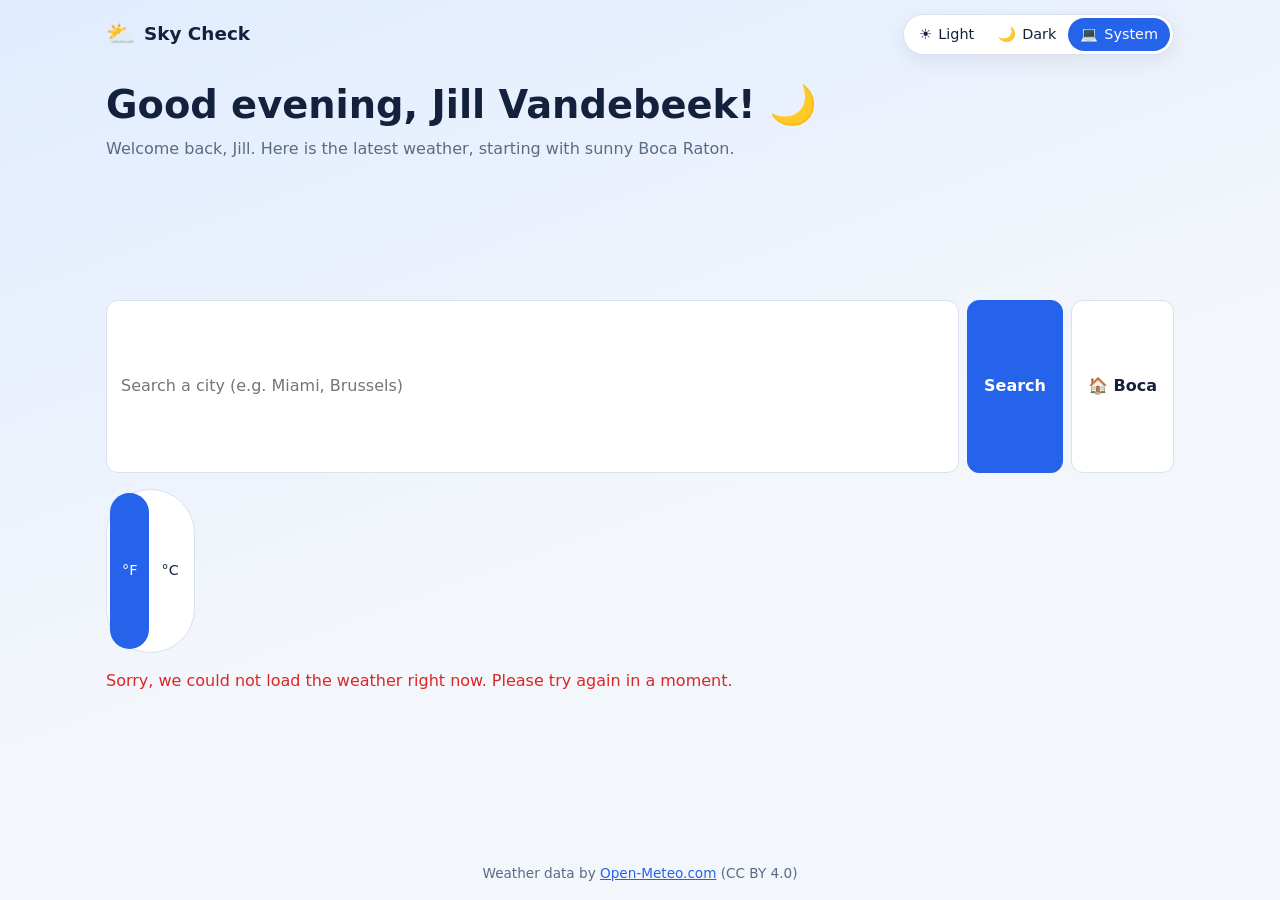
<file: weather/index.html>
<!doctype html>
<html lang="en">
<head>
  <meta charset="utf-8">
  <meta name="viewport" content="width=device-width, initial-scale=1">
  <meta name="description" content="Weather app powered by the free Open-Meteo API. Default location: Boca Raton, Florida.">
  <meta name="color-scheme" content="light dark">
  <title>Sky Check | Weather</title>
  <link rel="icon" href="data:image/svg+xml,<svg xmlns='http://www.w3.org/2000/svg' viewBox='0 0 100 100'><text y='.9em' font-size='90'>⛅</text></svg>">
  <link rel="stylesheet" href="styles.css">
  <script>
    // Apply the saved theme before first paint to avoid a flash.
    (function () {
      try {
        var t = localStorage.getItem('theme') || 'system';
        if (t !== 'system') document.documentElement.setAttribute('data-theme', t);
      } catch (e) {}
    })();
  </script>
</head>
<body>
  <header class="topbar">
    <div class="brand">
      <span class="brand-icon" aria-hidden="true">⛅</span>
      <span class="brand-name">Sky Check</span>
    </div>
    <div class="theme-switch" role="radiogroup" aria-label="Theme">
      <button type="button" role="radio" data-theme-choice="light" title="Light theme">☀️<span>Light</span></button>
      <button type="button" role="radio" data-theme-choice="dark" title="Dark theme">🌙<span>Dark</span></button>
      <button type="button" role="radio" data-theme-choice="system" title="Follow system setting">💻<span>System</span></button>
    </div>
  </header>

  <main class="container">
    <section class="greeting" aria-live="polite">
      <h1 id="greeting-title">Hello, Jill Vandebeek!</h1>
      <p id="greeting-sub">Welcome to your personal weather dashboard.</p>
    </section>

    <form id="search-form" class="search" role="search" autocomplete="off">
      <label for="search-input" class="visually-hidden">Search for a city</label>
      <input id="search-input" type="search" placeholder="Search a city (e.g. Miami, Brussels)" aria-autocomplete="list" aria-controls="search-results">
      <button type="submit" class="btn">Search</button>
      <button type="button" id="home-btn" class="btn btn-ghost" title="Back to Boca Raton">🏠 Boca</button>
      <ul id="search-results" class="search-results" role="listbox" hidden></ul>
    </form>

    <div class="unit-toggle" role="group" aria-label="Temperature unit">
      <button type="button" data-unit="fahrenheit">°F</button>
      <button type="button" data-unit="celsius">°C</button>
    </div>

    <p id="status" class="status" role="status"></p>

    <section id="current" class="card current" hidden>
      <div class="current-main">
        <div>
          <h2 id="location-name">Boca Raton</h2>
          <p id="location-meta" class="muted"></p>
          <p id="current-desc" class="current-desc"></p>
        </div>
        <div class="current-temp">
          <span id="current-icon" class="big-icon" aria-hidden="true"></span>
          <span id="current-temp" class="temp"></span>
        </div>
      </div>
      <dl class="stats">
        <div><dt>Feels like</dt><dd id="stat-feels"></dd></div>
        <div><dt>Humidity</dt><dd id="stat-humidity"></dd></div>
        <div><dt>Wind</dt><dd id="stat-wind"></dd></div>
        <div><dt>Precipitation</dt><dd id="stat-precip"></dd></div>
        <div><dt>UV index</dt><dd id="stat-uv"></dd></div>
        <div><dt>Sunrise / Sunset</dt><dd id="stat-sun"></dd></div>
      </dl>
    </section>

    <section id="hourly-section" class="card" hidden>
      <h3>Next 24 hours</h3>
      <div id="hourly" class="hourly"></div>
    </section>

    <section id="daily-section" class="card" hidden>
      <h3>7 day forecast</h3>
      <ul id="daily" class="daily"></ul>
    </section>
  </main>

  <footer class="footer">
    Weather data by <a href="https://open-meteo.com/" target="_blank" rel="noopener">Open-Meteo.com</a> (CC BY 4.0)
  </footer>

  <script src="app.js"></script>
</body>
</html>
</file>
<file: weather/styles.css>
:root {
  --bg: #f3f6fb;
  --bg-accent: linear-gradient(160deg, #e0ecff 0%, #f3f6fb 55%);
  --surface: #ffffff;
  --surface-2: #eef2f8;
  --text: #14213d;
  --muted: #5b6b85;
  --border: #d9e1ee;
  --primary: #2563eb;
  --primary-text: #ffffff;
  --shadow: 0 6px 20px rgba(20, 33, 61, 0.08);
  --radius: 16px;
}

/* Dark theme, applied when the OS prefers dark and the user picked "system" */
@media (prefers-color-scheme: dark) {
  :root:not([data-theme="light"]) {
    --bg: #0d1424;
    --bg-accent: linear-gradient(160deg, #15213d 0%, #0d1424 55%);
    --surface: #16203a;
    --surface-2: #1d2a49;
    --text: #e6ecf7;
    --muted: #9aa8c3;
    --border: #2a3a5e;
    --primary: #60a5fa;
    --primary-text: #0d1424;
    --shadow: 0 6px 20px rgba(0, 0, 0, 0.35);
  }
}

/* Dark theme, explicitly chosen */
:root[data-theme="dark"] {
  --bg: #0d1424;
  --bg-accent: linear-gradient(160deg, #15213d 0%, #0d1424 55%);
  --surface: #16203a;
  --surface-2: #1d2a49;
  --text: #e6ecf7;
  --muted: #9aa8c3;
  --border: #2a3a5e;
  --primary: #60a5fa;
  --primary-text: #0d1424;
  --shadow: 0 6px 20px rgba(0, 0, 0, 0.35);
}

* { box-sizing: border-box; }

html { -webkit-text-size-adjust: 100%; }

body {
  margin: 0;
  min-height: 100vh;
  font-family: system-ui, -apple-system, "Segoe UI", Roboto, Helvetica, Arial, sans-serif;
  color: var(--text);
  background: var(--bg);
  background-image: var(--bg-accent);
  background-attachment: fixed;
  line-height: 1.45;
  display: flex;
  flex-direction: column;
}

a { color: var(--primary); }

.visually-hidden {
  position: absolute; width: 1px; height: 1px; padding: 0; margin: -1px;
  overflow: hidden; clip: rect(0 0 0 0); white-space: nowrap; border: 0;
}

/* Top bar */
.topbar {
  display: flex;
  align-items: center;
  justify-content: space-between;
  gap: 12px;
  padding: 14px 16px;
  max-width: 1100px;
  width: 100%;
  margin: 0 auto;
}
.brand { display: flex; align-items: center; gap: 8px; font-weight: 700; font-size: 1.15rem; }
.brand-icon { font-size: 1.5rem; }

.theme-switch {
  display: inline-flex;
  background: var(--surface);
  border: 1px solid var(--border);
  border-radius: 999px;
  padding: 3px;
  box-shadow: var(--shadow);
}
.theme-switch button,
.unit-toggle button {
  border: 0;
  background: transparent;
  color: var(--text);
  font: inherit;
  font-size: 0.9rem;
  padding: 6px 12px;
  border-radius: 999px;
  cursor: pointer;
  display: inline-flex;
  align-items: center;
  gap: 6px;
}
.theme-switch button[aria-checked="true"],
.unit-toggle button[aria-pressed="true"] {
  background: var(--primary);
  color: var(--primary-text);
}

/* Layout */
.container {
  max-width: 1100px;
  width: 100%;
  margin: 0 auto;
  padding: 0 16px 32px;
  flex: 1;
  display: grid;
  grid-template-columns: minmax(0, 1fr);
  gap: 16px;
}
.container > * { min-width: 0; }

.greeting h1 { margin: 8px 0 4px; font-size: clamp(1.6rem, 4vw, 2.4rem); }
.greeting p { margin: 0; color: var(--muted); }

/* Search */
.search {
  position: relative;
  display: flex;
  gap: 8px;
  flex-wrap: wrap;
}
.search input {
  flex: 1 1 220px;
  min-width: 0;
  font: inherit;
  padding: 12px 14px;
  border-radius: 12px;
  border: 1px solid var(--border);
  background: var(--surface);
  color: var(--text);
}
.search input:focus { outline: 2px solid var(--primary); outline-offset: 1px; }
.btn {
  font: inherit;
  padding: 12px 16px;
  border-radius: 12px;
  border: 1px solid var(--primary);
  background: var(--primary);
  color: var(--primary-text);
  cursor: pointer;
  font-weight: 600;
}
.btn-ghost { background: var(--surface); color: var(--text); border-color: var(--border); }

.search-results {
  position: absolute;
  top: calc(100% + 6px);
  left: 0;
  right: 0;
  z-index: 10;
  list-style: none;
  margin: 0;
  padding: 6px;
  background: var(--surface);
  border: 1px solid var(--border);
  border-radius: 12px;
  box-shadow: var(--shadow);
  max-height: 320px;
  overflow-y: auto;
}
.search-results li {
  padding: 10px 12px;
  border-radius: 8px;
  cursor: pointer;
}
.search-results li:hover,
.search-results li:focus { background: var(--surface-2); outline: none; }
.search-results small { color: var(--muted); }

.unit-toggle {
  justify-self: start;
  display: inline-flex;
  background: var(--surface);
  border: 1px solid var(--border);
  border-radius: 999px;
  padding: 3px;
}

.status { margin: 0; color: var(--muted); min-height: 1.2em; }
.status.error { color: #dc2626; }
.status:empty { display: none; }

/* Cards */
.card {
  background: var(--surface);
  border: 1px solid var(--border);
  border-radius: var(--radius);
  padding: 20px;
  box-shadow: var(--shadow);
}
.card h3 { margin: 0 0 12px; font-size: 1rem; color: var(--muted); font-weight: 600; text-transform: uppercase; letter-spacing: 0.04em; }

.muted { color: var(--muted); margin: 2px 0; }

.current-main {
  display: flex;
  justify-content: space-between;
  align-items: center;
  gap: 16px;
  flex-wrap: wrap;
}
.current-main h2 { margin: 0; font-size: 1.6rem; }
.current-desc { margin: 8px 0 0; font-size: 1.1rem; }
.current-temp { display: flex; align-items: center; gap: 8px; }
.big-icon { font-size: 4rem; line-height: 1; }
.temp { font-size: clamp(3rem, 9vw, 4.5rem); font-weight: 700; line-height: 1; }

.stats {
  display: grid;
  grid-template-columns: repeat(3, 1fr);
  gap: 12px;
  margin: 20px 0 0;
}
.stats div { background: var(--surface-2); border-radius: 12px; padding: 12px; }
.stats dt { font-size: 0.8rem; color: var(--muted); }
.stats dd { margin: 4px 0 0; font-weight: 600; font-size: 1.05rem; }

/* Hourly */
.hourly {
  display: flex;
  gap: 10px;
  overflow-x: auto;
  padding-bottom: 6px;
  scroll-snap-type: x mandatory;
}
.hour {
  flex: 0 0 76px;
  scroll-snap-align: start;
  text-align: center;
  background: var(--surface-2);
  border-radius: 12px;
  padding: 10px 6px;
}
.hour .h-time { font-size: 0.8rem; color: var(--muted); }
.hour .h-icon { font-size: 1.6rem; margin: 4px 0; }
.hour .h-temp { font-weight: 600; }
.hour .h-rain { font-size: 0.75rem; color: var(--primary); }

/* Daily */
.daily { list-style: none; margin: 0; padding: 0; }
.daily li {
  display: grid;
  grid-template-columns: 110px 40px 1fr auto;
  align-items: center;
  gap: 12px;
  padding: 10px 0;
  border-bottom: 1px solid var(--border);
}
.daily li:last-child { border-bottom: 0; }
.d-day { font-weight: 600; }
.d-icon { font-size: 1.5rem; text-align: center; }
.d-desc { color: var(--muted); }
.d-range { font-weight: 600; white-space: nowrap; }
.d-range .lo { color: var(--muted); font-weight: 400; margin-left: 6px; }

.footer {
  text-align: center;
  padding: 16px;
  font-size: 0.85rem;
  color: var(--muted);
}

/* Desktop: current and hourly side by side */
@media (min-width: 1000px) {
  .container { grid-template-columns: minmax(0, 1.3fr) minmax(0, 1fr); }
  .greeting, .search, .unit-toggle, .status, #hourly-section { grid-column: 1 / -1; }
  #hourly-section { order: 1; }
}

/* Tablet */
@media (max-width: 768px) {
  .stats { grid-template-columns: repeat(2, 1fr); }
}

/* Mobile */
@media (max-width: 520px) {
  .theme-switch button span { display: none; }
  .theme-switch button { padding: 6px 10px; }
  .brand-name { font-size: 1rem; }
  .card { padding: 16px; }
  .big-icon { font-size: 3rem; }
  .daily li { grid-template-columns: 70px 32px 1fr auto; gap: 8px; }
  .d-desc { font-size: 0.85rem; }
  .search .btn { flex: 1 1 auto; }
}
</file>
